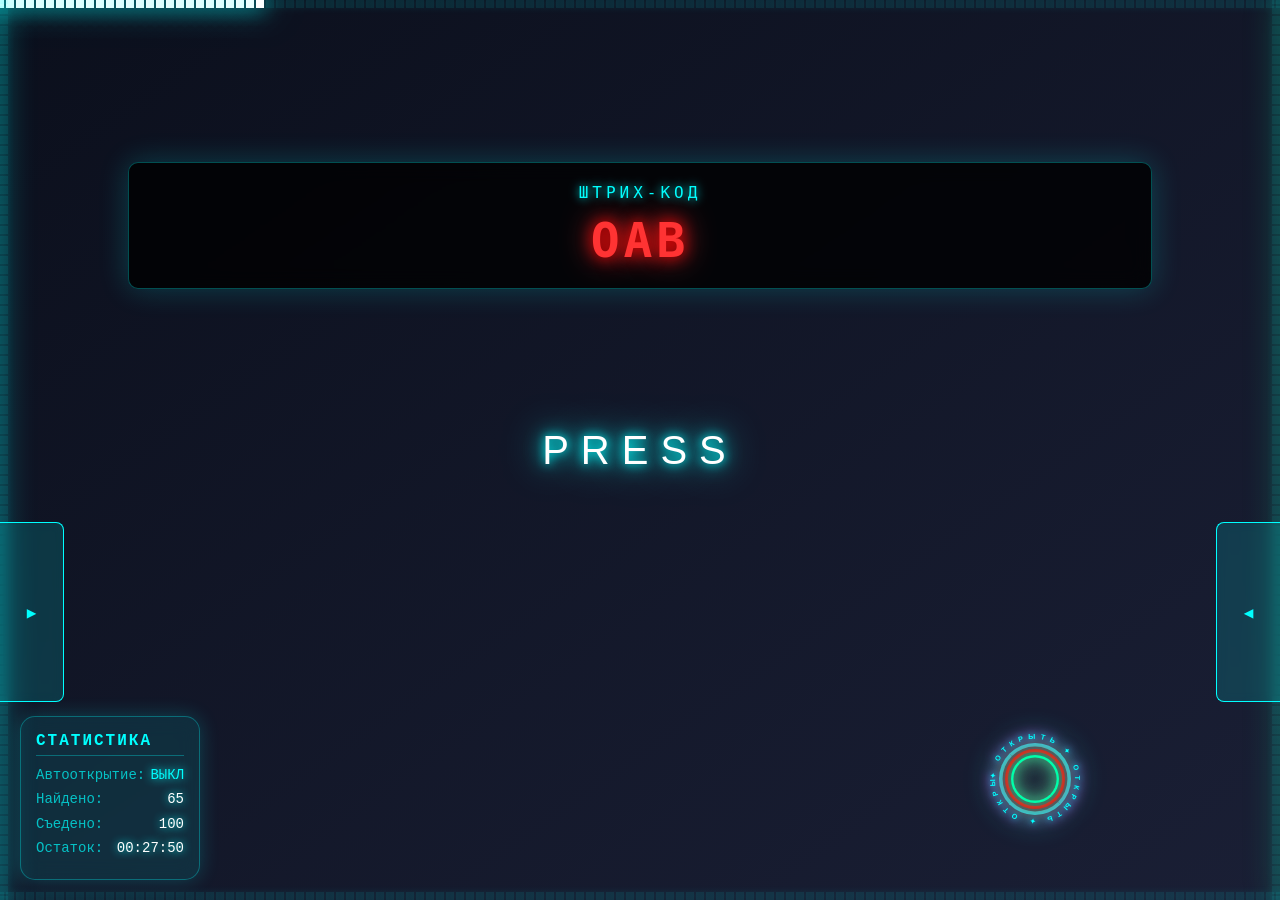
<file: index.html>
<!DOCTYPE html>
<html>
<head>
    <meta charset="UTF-8">
    <meta name="viewport" content="width=device-width, initial-scale=1.0">
    <link rel="stylesheet" href="css/style.css">
    <title>СКАНЕР</title>

    <link rel="stylesheet" href="css/squares.css">
    <link rel="stylesheet" href="css/corner-panel.css">
    <link rel="stylesheet" href="css/drawer.css">
</head>
<body>
<!-- ВЕРХНЯЯ ПАНЕЛЬ -->
<div class="squares-container">
    <div class="squares-top" id="squaresTop"></div>
    <div class="squares-bottom" id="squaresBottom"></div>
    <div class="squares-left" id="squaresLeft"></div>
    <div class="squares-right" id="squaresRight"></div>
</div>

<!-- НОВАЯ ВЕРХНЯЯ ПАНЕЛЬ ДЛЯ ШТРИХ-КОДА -->
<div class="barcode-panel">
    <div class="title">ШТРИХ-КОД</div>
    <style>
        @font-face {
            font-family: 'predator';
            src: url('file:///android_asset/fonts/predator.ttf') format('truetype');
        }

        #randomLetters {
         font-family: 'predator', monospace !important;
         font-weight: bold !important;
         font-size: 48px; /* или сколько надо */
}
 * {
        /* Запрет выделения текста */
        -webkit-user-select: none;
        user-select: none;

        /* Убирает системную синюю подсветку при нажатии (Android/iOS) */
        -webkit-tap-highlight-color: transparent;

        /* Запрет контекстного меню (копировать/исследовать элемент) */
        -webkit-touch-callout: none;
    }

    /* Оставляем рабочими поля ввода, если они есть */
    input, textarea {
        -webkit-user-select: text;
        user-select: text;
    }
    </style>

    <div class="barcode-value" id="barcodeValue">
        <span id="randomLetters"></span>
    </div>
        <script>
        (function() {
            const letters = 'ABCDEFGHIJKLMNOPQRSTUVWXYZ';
            const span = document.getElementById('randomLetters');

            function generateRandomWord() {
                let word = '';
                const length = Math.floor(Math.random() * 4) + 1
                for (let i = 0; i < length; i++) {
                    word += letters[Math.floor(Math.random() * letters.length)];
                }
                return word;
            }

            function updateLetters() {
                if (document.getElementById('randomLetters')) {
                    span.style.color = '#ff3333';
                    span.style.textShadow = '0 0 15px #ff0000, 0 0 30px #ff3333';
                    span.innerText = generateRandomWord();
                }
            }

            setInterval(updateLetters, 1000);
        })();
    </script>
</div>

<!-- НЕОНОВАЯ НАДПИСЬ ДЛЯ СКАНИРОВАНИЯ -->
<div class="scan-text" onclick="startScan()">
    <span>PRESS</span>
    <div class="neon-glow"></div>
</div>

<button class="neon-button" onclick="openFile()">
    <div class="circle circle-1"></div>
    <div class="circle circle-2"></div>
    <div class="circle circle-3"></div>

    <div class="circle__svg">
        <svg viewBox="0 0 300 300">
            <defs>
                <path id="circlePath" d="M 150, 150 m -100, 0 a 100,100 0 1,1 200,0 a 100,100 0 1,1 -200,0"/>
            </defs>
            <text fill="white" font-family="DS Cristal" font-size="4" letter-spacing="6">
                <textPath xlink:href="#circlePath" startOffset="0%">
                    ✦   ОТКРЫТЬ   ✦   ОТКРЫТЬ   ✦   ОТКРЫТЬ
                </textPath>
            </text>
        </svg>
    </div>

    <div class="center-empty"></div>
</button>

<div class="corner-panel">
    <div class="title">СТАТИСТИКА</div>
    <div class="info-line">
        <span class="label">Сканирований:</span>
        <span class="value" id="scanCount">0</span>
    </div>
    <div class="info-line">
        <span class="label">Найдено:</span>
        <span class="value" id="foundCount">0</span>
        <div class="info-line">
            <span class="label">Время</span>
            <span class="value" id="breakTimer">--:--:--</span>
        </div>
    </div>
</div>
<script src="js/storage.js"></script>
<script src="js/squares.js"></script>
<script src="js/corner-panel.js"></script>
<script src="js/drawer.js"></script>
<script>
    // ===== ТАЙМЕР ДО ПЕРЕРЫВА =====

    // ЖЕЛЕЗНО: переменная для пути
    let lastFilePath = '';

    // ЖЕЛЕЗНО: запуск сканера
    function startScan() {
        AndroidScanner.openScanner();
    }

    // ЖЕЛЕЗНО: обработка результата
    function onScanResult(barcode, filePath) {
        lastFilePath = filePath;
        document.getElementById('barcodeValue').innerText = barcode;

        // ===== СОХРАНЕНИЕ В ИСТОРИЮ =====
        if (window.saveScan) {
            window.saveScan(barcode, filePath, !!filePath);
        } else {
            setTimeout(() => {
                if (window.saveScan) window.saveScan(barcode, filePath, !!filePath);
            }, 100);
        }

        // ===== ЦВЕТ ТЕКСТА =====
        const barcodeElement = document.getElementById('barcodeValue');
        if (filePath && filePath.length > 0) {
            barcodeElement.style.color = '#00ff00';
            barcodeElement.style.textShadow = '0 0 15px #00ff00';
        } else {
            barcodeElement.style.color = 'white';
            barcodeElement.style.textShadow = '0 0 15px rgba(0, 255, 255, 0.7)';
        }

        // ===== АВТООТКРЫТИЕ =====
        if (window.autoModeEnabled && filePath && filePath.length > 0) {
            setTimeout(() => {
                openFile();
            }, 300);
        }
    }

    // ЖЕЛЕЗНО: открытие файла
    function openFile() {
        if (lastFilePath) {
            AndroidScanner.openFile(lastFilePath);
        }
    }

    // ОБРАБОТЧИК СООБЩЕНИЙ ОТ IFRAME ИСТОРИИ
    window.addEventListener('message', function(e) {
        if (e.data && e.data.type === 'openFile' && e.data.filePath) {
            // Открываем файл через нативный интерфейс
            if (typeof AndroidScanner !== 'undefined') {
                AndroidScanner.openFile(e.data.filePath);
            }
        }
    });

    // Обновляем статистику в уголке при загрузке
    document.addEventListener('DOMContentLoaded', function() {
        if (window.updateCornerStats) window.updateCornerStats();
    });

</script>

</body>
</html>
</file>
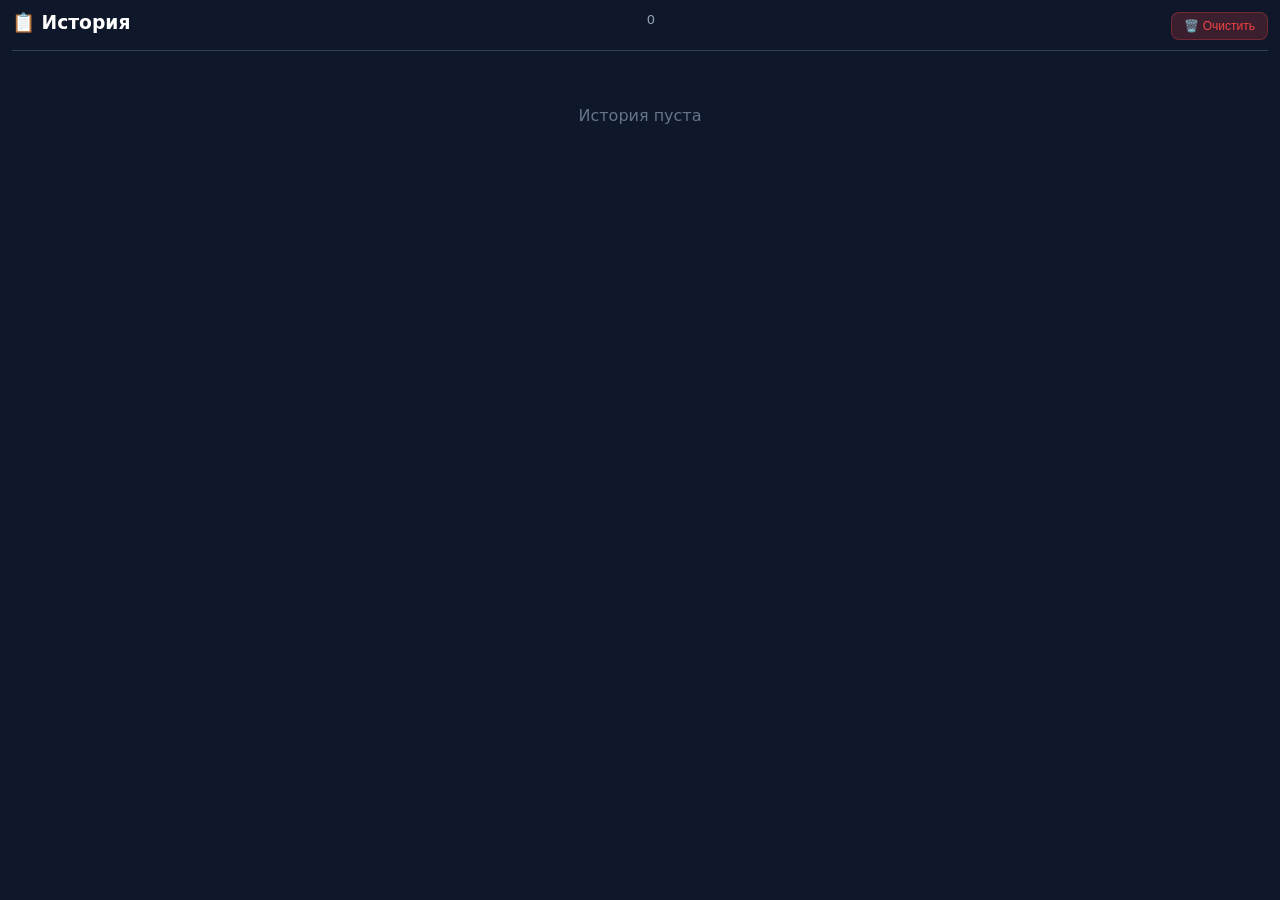
<file: history.html>
<!DOCTYPE html>
<html>
<head>
    <meta charset="UTF-8">
    <meta name="viewport" content="width=device-width, initial-scale=1.0">
    <title>История</title>
    <style>
        /* Минимальный вариант с оживлением */
.item:nth-child(n+4) {
    opacity: 0.35;
    transition: opacity 0.2s ease;
}

/* Оживление при прокрутке/скролле - все элементы в зоне видимости становятся яркими */
.list:active .item:nth-child(n+4),
.list:focus-within .item:nth-child(n+4),
.list:hover .item:nth-child(n+4) {
    opacity: 1;
}

/* Оживление при касании любого элемента в списке */
.list:active .item {
    opacity: 1 !important;
}

/* Но при этом если просто скроллим пальцем, все в зоне видимости оживают */
@media (hover: none) {
    .list {
        -webkit-overflow-scrolling: touch;
    }

    /* При скролле (активном касании) все элементы становятся видимыми */
    .list:active .item:nth-child(n+4) {
        opacity: 1;
        transition: opacity 0.05s;
    }
}
        * {
               /* Запрет выделения текста */
               -webkit-user-select: none;
               user-select: none;

               /* Убирает системную синюю подсветку при нажатии (Android/iOS) */
               -webkit-tap-highlight-color: transparent;

               /* Запрет контекстного меню (копировать/исследовать элемент) */
               -webkit-touch-callout: none;
           }

           /* Оставляем рабочими поля ввода, если они есть */
           input, textarea {
               -webkit-user-select: text;
               user-select: text;
           }
               * { margin: 0; padding: 0; box-sizing: border-box; }
               body {
                   background: #0f172a;
                   color: white;
                   font-family: -apple-system, system-ui, sans-serif;
                   padding: 12px;
                   height: 100vh;
                   display: flex;
                   flex-direction: column;
               }
               .header {
                   display: flex;
                   justify-content: space-between;
                   margin-bottom: 15px;
                   padding-bottom: 10px;
                   border-bottom: 1px solid #334155;
               }
               .stats {
                   display: flex;
                   gap: 15px;
                   font-size: 13px;
                   color: #94a3b8;
               }
               .stats span { color: #60a5fa; font-weight: bold; }
               .list {
                   flex: 1;
                   overflow-y: auto;
                   display: flex;
                   flex-direction: column;
                   gap: 8px;
               }
               .item {
                   background: #1e293b;
                   border-left: 4px solid;
                   border-radius: 8px;
                   padding: 2px;
                   position: relative;
               }
               .item.success { border-color: #10b981; }
               .item.error { border-color: #ef4444; }

               /* ТРИ ЗОНЫ КЛИКА */
               .touch-area {
                   display: flex;
                   margin-bottom: 8px;
                   border-radius: 8px;
                   overflow: hidden;
                   border: 1px solid #334155;
                   height: 40px;
               }

               .touch-zone {
                   display: flex;
                   flex-direction: column;
                   align-items: center;
                   justify-content: center;
                   cursor: pointer;
                   transition: background 0.1s;
                   padding: 8px 5px;

               }

               .touch-zone:active {
                   filter: brightness(0.9);
               }

               /* ЛЕВАЯ ЗОНА - РЕДАКТИРОВАНИЕ (синяя) */
               .edit-zone {
                   background: rgba(59, 130, 246, 0.2);
                   border-right: 1px solid #334155;
                     flex: 7; /* 70% */
                     min-width: 0;
               }

               /* ЦЕНТРАЛЬНАЯ ЗОНА - ОТКРЫТИЕ (зеленая) */
               .open-zone {
                   background: rgba(16, 185, 129, 0.2);
                   border-right: 1px solid #334155;
               }

               .open-zone.disabled {
                   background: rgba(100, 116, 139, 0.3);
                   cursor: not-allowed;
                   opacity: 0.6;
                    flex: 2;
               }

               .open-zone.disabled:active {
                   filter: none;
               }

               /* ПРАВАЯ ЗОНА - УДАЛЕНИЕ (красная) */
               .delete-zone {
                   background: rgba(239, 68, 68, 0.2);
               }

               /* Текст в зонах */
               .touch-zone span {
                   font-size: 11px;
                   margin-top: 4px;
                   font-weight: bold;
                   text-align: center;
               }

               .barcode {
                   font-weight: bold;
                   color: #c9d8eb;
                   font-size: 19px;
                   word-break: break-all;
                   text-align: center;
                   letter-spacing: -1px;
               }

               .time {
                   font-size: 10px;
                   color: #94a3b8;
                   text-align: center;
               }

               .fields {
                   display: flex;
                   flex-wrap: wrap;
                   gap: 6px;
                   margin: 6px 0;
               }
               .field {
                   background: #334155;
                   padding: 2px 8px;
                   border-radius: 12px;
                   font-size: 11px;
               }

               .empty { text-align: center; color: #64748b; padding: 40px; }

               .modal {
                   position: fixed;
                   top: 0; left: 0; right: 0; bottom: 0;
                   background: rgba(0,0,0,0.8);
                   display: none;
                   align-items: center;
                   justify-content: center;
                   padding: 20px;
                   z-index: 1000;
               }
               .modal-content {
                   background: #1e293b;
                   border-radius: 16px;
                   padding: 20px;
                   width: 100%;
                   max-width: 340px;
               }
               .modal input {
                   width: 100%;
                   padding: 10px;
                   margin: 8px 0;
                   background: #334155;
                   border: 1px solid #475569;
                   border-radius: 8px;
                   color: white;
               }
               .modal input:focus {
                   outline: none;
                   border-color: #60a5fa;
               }
               .modal-buttons {
                   display: flex;
                   gap: 10px;
                   margin-top: 15px;
               }
               .modal button {
                   flex: 1;
                   padding: 10px;
                   border: none;
                   border-radius: 8px;
                   cursor: pointer;
                   font-weight: 600;
               }
               .save { background: #3b82f6; color: white; }
               .save:hover { background: #2563eb; }
               .cancel { background: #475569; color: white; }
               .cancel:hover { background: #64748b; }
               .modal-barcode {
                   color: #60a5fa;
                   font-weight: bold;
                   margin-bottom: 15px;
                   word-break: break-all;
               }
               .clear-btn {
           background: rgba(239, 68, 68, 0.2);
           border: 1px solid rgba(239, 68, 68, 0.3);
           border-radius: 8px;
           padding: 6px 12px;
           color: #ef4444;
           cursor: pointer;
           font-size: 12px;
       }

       .clear-btn:hover {
           background: rgba(239, 68, 68, 0.3);
       }


    </style>
</head>
<body>
<div class="header">
    <h3>📋 История</h3>
    <div class="stats" id="stats">Загрузка...</div>
    <button class="clear-btn" onclick="clearAllHistory()">🗑️ Очистить</button>
</div>
<div class="list" id="list"></div>

<div class="modal" id="modal">
    <div class="modal-content">
        <h3 style="margin-bottom: 15px;">✏️ Редактирование</h3>
        <div class="modal-barcode" id="modalBarcode"></div>
        <div style="color: #94a3b8; font-size: 15px; margin: 0 0 2px 2px;">Агрегат:</div>
        <input type="text" id="agregat" placeholder="ВВР-2000" autocomplete="off">
        <div style="color: #94a3b8; font-size: 14px; margin: 0 0 2px 2px;">Штуков:</div>
        <input type="text" id="shtukov" placeholder="50 40 100 или 50,89" autocomplete="off" inputmode="numeric">
        <div style="color: #94a3b8; font-size: 14px; margin: 0 0 2px 2px;">Размер</div>
        <input type="text" id="size" placeholder="Через тире\минус, 340-120" autocomplete="off" inputmode="numeric">
        <div style="color: #94a3b8; font-size: 13px; margin: 0 0 2px 2px;">Модель:</div>
        <input type="text" id="model" placeholder="GSX1300R" autocomplete="off">
        <div style="color: #94a3b8; font-size: 12px; margin: 0 0 2px 2px;">Цвет:</div>
        <input type="text" id="color" placeholder="Жопашный RL3000" autocomplete="off">
        <div class="modal-buttons">
            <button class="save" onclick="window.saveEdit()">Сохранить</button>
            <button class="cancel" onclick="window.closeModal()">Отмена</button>
        </div>
    </div>
</div>
<script src="js/storage.js"></script>
<script src="js/history.js"></script>
</body>
</html>
</file>
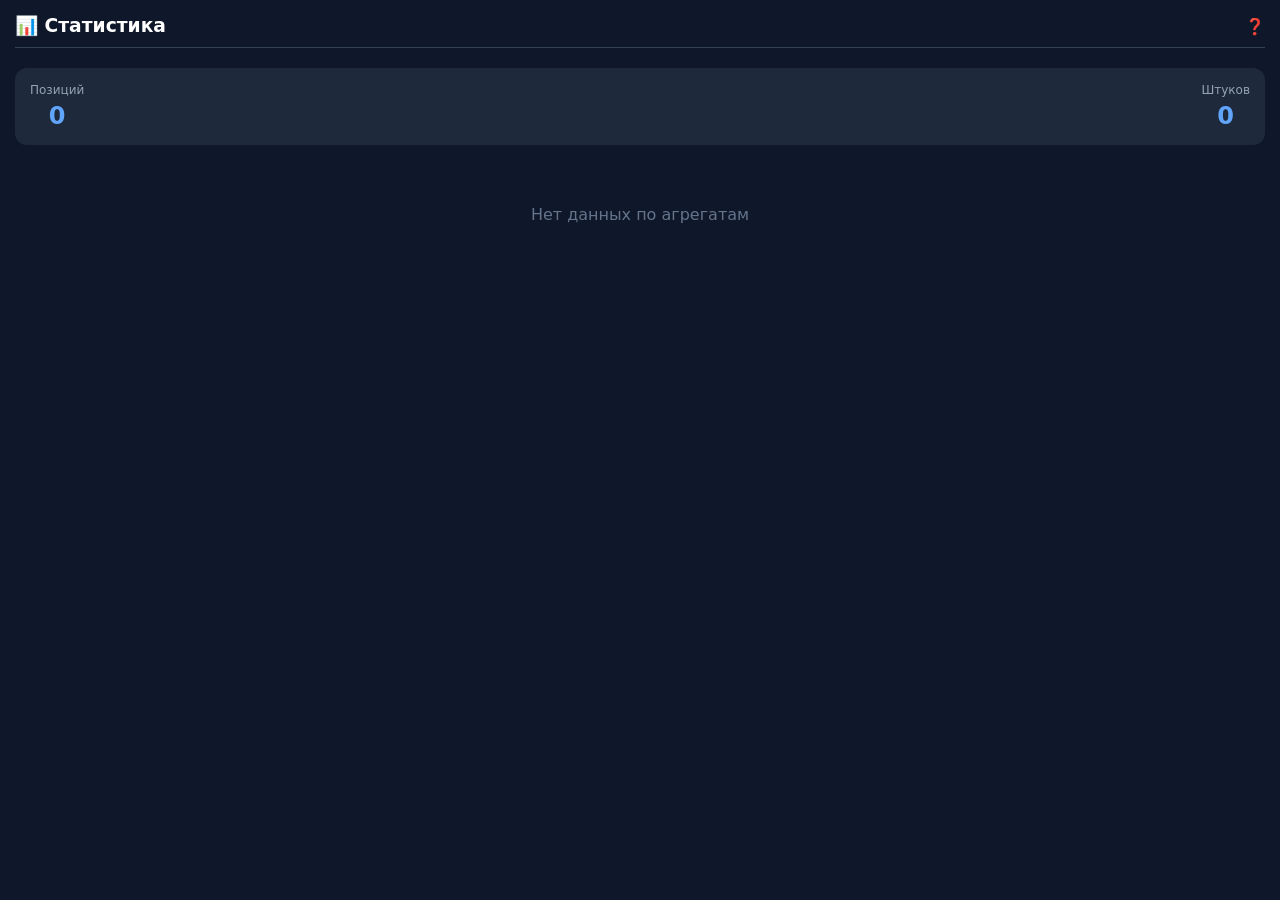
<file: stats.html>
<!DOCTYPE html>
<html lang="ru">


<head>
    <meta charset="UTF-8">
    <meta name="viewport" content="width=device-width, initial-scale=1.0">
    <title>Статистика</title>
    <style>
        * {
               /* Запрет выделения текста */
               -webkit-user-select: none;
               user-select: none;

               /* Убирает системную синюю подсветку при нажатии (Android/iOS) */
               -webkit-tap-highlight-color: transparent;

               /* Запрет контекстного меню (копировать/исследовать элемент) */
               -webkit-touch-callout: none;
           }

           /* Оставляем рабочими поля ввода, если они есть */
           input, textarea {
               -webkit-user-select: text;
               user-select: text;
           }
               * {
                   margin: 0;
                   padding: 0;
                   box-sizing: border-box;
               }

               body {
                   background: #0f172a;
                   color: white;
                   font-family: -apple-system, system-ui, sans-serif;
                   padding: 15px;
                   height: 100vh;
                   display: flex;
                   flex-direction: column;
               }

.help-modal {
    display: none;
    position: fixed;
    top: 0; left: 0; right: 0; bottom: 0;
    background: rgba(0,0,0,0.5);
    z-index: 1000;
}

.help-content {
    background: #1e293b;
    margin: 50px auto;
    padding: 10px;
    width: 90%;
    max-width: 500px;
    border-radius: 10px;
}

.help-btn {
    cursor: pointer;
    margin-left: 10px;
}
              #helpText {
    line-height: 2; /* Меньше (плотнее) */

}

               .header {
                   margin-bottom: 20px;
                   padding-bottom: 10px;
                   border-bottom: 1px solid #334155;
               }

               .summary {
                   display: flex;
                   justify-content: space-between;
                   background: #1e293b;
                   border-radius: 12px;
                   padding: 15px;
                   margin-bottom: 20px;
               }

               .summary-item {
                   text-align: center;
               }

               .summary-label {
                   font-size: 12px;
                   color: #94a3b8;
                   margin-bottom: 5px;
               }

               .summary-value {
                   font-size: 24px;
                   font-weight: bold;
                   color: #60a5fa;
               }

               .list {
                   flex: 1;
                   overflow-y: auto;
                   display: flex;
                   flex-direction: column;
                   gap: 8px;
               }

               .stat-item {
                   background: #1e293b;
                   border-radius: 8px;
                   padding: 12px;
                   display: flex;
                   justify-content: space-between;
                   align-items: center;
                   cursor: pointer;
               }

               .stat-item:active {
                   background: #334155;
               }

               .stat-name {
                   font-weight: bold;
                   color: #60a5fa;
                   word-break: break-word;
                   max-width: 70%;
               }

               .stat-value {
                   font-size: 18px;
                   font-weight: bold;
                   color: #10b981;
               }

               .empty {
                   text-align: center;
                   color: #64748b;
                   padding: 40px;
               }

               /* Детальный просмотр */
               .detail-view {
                   display: none;
                   flex-direction: column;
                   height: 100%;
               }

               .detail-header {
                   display: flex;
                   align-items: center;
                   gap: 10px;
                   margin-bottom: 15px;
                   flex-wrap: wrap;
               }

               .detail-header h3 {
                   color: #60a5fa;
                   font-size: 18px;
                   word-break: break-word;
                   flex: 1;
                   min-width: 0;
               }

               .back-btn {
                   background: rgba(148, 163, 184, 0.2);
                   border: 1px solid rgba(148, 163, 184, 0.3);
                   border-radius: 16px;
                   padding: 6px 12px;
                   color: #94a3b8;
                   font-size: 13px;
                   cursor: pointer;
               }

               .detail-list {
                   flex: 1;
                   overflow-y: auto;
                   display: flex;
                   flex-direction: column;
                   gap: 8px;
               }

               .detail-item {
                   background: #1e293b;
                   border-radius: 8px;
                   padding: 2px;
               }

               .detail-fields {
                   display: flex;
                   flex-wrap: wrap;
                   gap: 6px;
                   margin-top: 8px;
               }

               .detail-field {
                   background: transparent;
                   padding: 2px 8px;
                   border-radius: 12px;
                   font-size: 14px;
               }

               .detail-field.shtukov {
                   color: #10b981;
               }

               .detail-field.size {
                   color: #c084fc;
               }

               .detail-field.model {
                   color: #fb923c;
               }

               .detail-field.color {
                   color: #f472b6;
               }

               .export-btn {
                   background: rgba(96, 165, 250, 0.15);
                   border: 1px solid rgba(96, 165, 250, 0.3);
                   border-radius: 16px;
                   padding: 6px 12px;
                   color: #60a5fa;
                   font-size: 13px;
                   cursor: pointer;
                   margin-left: auto;
                   transition: all 0.2s;
                   font-family: inherit;
               }

               .export-btn:hover {
                   background: rgba(96, 165, 250, 0.25);
               }

               .export-btn:active {
                   background: rgba(96, 165, 250, 0.35);
                   transform: scale(0.98);
               }

               @media (max-width: 400px) {
                   .export-btn {
                       padding: 5px 10px;
                       font-size: 12px;
                   }
               }

               .detail-view .summary {
                   margin-bottom: 15px;
                   padding: 12px;
               }

               .model-divider {
                   background: #45a58d;
                   border-left: 3px solid #60a5fa;
                   padding: 1px 1px;
                   margin: 1px 0 1px 0;
                   font-size: 11px;
                   font-weight: bolder;
                   color: #272c3a;
                   border-radius: 2px;
                   text-align: center;
               }

               .model-divider-text {
                   text-transform: uppercase;
                   letter-spacing: 1px;
                   font-weight: bolder;
                   text-shadow: 0 0 2px #272c3a;
                   display: block;
                   text-align: center;
               }

               /* Стили для кликабельных зон */
               .touch-area-detail {
                   display: flex;
                   margin-bottom: 8px;
                   border-radius: 8px;
                   overflow: hidden;
                   border: 1px solid #334155;
                   height: 40px;
               }

               .touch-zone-detail {
                   display: flex;
                   flex-direction: column;
                   align-items: center;
                   justify-content: center;
                   cursor: pointer;
                   padding: 8px 5px;
                   flex: 1;
               }

               .touch-zone-detail:active {
                   filter: brightness(0.9);
               }

               .edit-zone-detail {
                   background: rgba(59, 130, 246, 0.2);
                   flex: 7;
               }

               .open-zone-detail {
                   background: rgba(16, 185, 129, 0.2);
                   flex: 2;
               }

               .open-zone-detail.disabled {
                   background: rgba(100, 116, 139, 0.3);
                   cursor: not-allowed;
                   opacity: 0.6;
               }

               .delete-zone-detail {
                   background: rgba(239, 68, 68, 0.2);
                   flex: 2;
               }

               .touch-zone-detail span {
                   font-size: 11px;
                   margin-top: 4px;
                   font-weight: bold;
               }

               .detail-barcode {
                   font-weight: bold;
                   color: #c9d8eb;
                   font-size: 19px;
                   word-break: break-all;
                   text-align: center;
                   letter-spacing: -1px
               }

               .detail-time {
                   font-size: 10px;
                   color: #94a3b8;
                   text-align: center;
               }

               /* Модальное окно */
               .modal {
                   position: fixed;
                   top: 0;
                   left: 0;
                   right: 0;
                   bottom: 0;
                   background: rgba(0, 0, 0, 0.8);
                   display: none;
                   align-items: center;
                   justify-content: center;
                   padding: 20px;
                   z-index: 2000;
               }

               .modal-content {
                   background: #1e293b;
                   border-radius: 16px;
                   padding: 20px;
                   width: 100%;
                   max-width: 340px;
               }

               .modal-content h3 {
                   margin-bottom: 15px;
               }

               .modal-content div {
                   color: #94a3b8;
                   margin: 5px 0 2px 0;
               }

               .modal input {
                   width: 100%;
                   padding: 10px;
                   margin: 5px 0 10px 0;
                   background: #334155;
                   border: 1px solid #475569;
                   border-radius: 8px;
                   color: white;
               }

               .modal input:focus {
                   outline: none;
                   border-color: #60a5fa;
               }

               .modal-barcode {
                   color: #60a5fa;
                   font-weight: bold;
                   margin-bottom: 15px;
                   word-break: break-all;
               }

               .modal-buttons {
                   display: flex;
                   gap: 10px;
                   margin-top: 15px;
               }

               .modal-buttons button {
                   flex: 1;
                   padding: 10px;
                   border: none;
                   border-radius: 8px;
                   cursor: pointer;
                   font-weight: 600;
               }

               .save {
                   background: #3b82f6;
                   color: white;
               }

               .cancel {
                   background: #475569;
                   color: white;
               }
    </style>
</head>

<body>
<!-- Основной вид -->
<div id="mainView">
    <div class="header" style="display: flex; justify-content: space-between; align-items: center;">
        <h3 style="margin: 0;">📊 Статистика</h3>
        <span class="help-btn" onclick="showHelp()">❓</span>
    </div>

    <div class="summary">
        <div class="summary-item">
            <div class="summary-label">Позиций</div>
            <div class="summary-value" id="totalScans">0</div>
        </div>
        <div class="summary-item">
            <div class="summary-label">Штуков</div>
            <div class="summary-value" id="totalFound">0</div>
        </div>
    </div>

    <div class="list" id="statsList"></div>
</div>

<!-- Детальный просмотр -->
<div id="detailView" class="detail-view">
    <div class="detail-header">
        <button class="back-btn" onclick="showMainView()">◀ Назад</button>
        <h3 id="detailTitle"></h3>
        <button class="export-btn" onclick="exportAggregateStats()">📄 Экспорт</button>
    </div>
    <div class="summary" id="detailSummary">
        <div class="summary-item">
            <div class="summary-label">Позиций</div>
            <div class="summary-value" id="detailTotalScans">0</div>
        </div>
        <div class="summary-item">
            <div class="summary-label">Штуков</div>
            <div class="summary-value" id="detailTotalFound">0</div>
        </div>
    </div>
    <div class="detail-list" id="detailList"></div>
</div>

<script src="js/storage.js"></script>
<script>
    // ===== СТАТИСТИКА =====
    let currentScans = [];
    let currentAgregat = '';
    let currentDetailEditId = null;

    function parseShtukovExpression(expression) {
        if (!expression) return 0;
        try {
            const cleanExpr = expression.toString()
                .replace(/,/g, '+')
                .replace(/\s+/g, '+')
                .replace(/[^\d+\-]/g, '');
            if (!cleanExpr) return 0;
            return eval(cleanExpr) || 0;
        } catch (e) {
            return 0;
        }
    }

    function showMainView() {
        document.getElementById('mainView').style.display = 'flex';
        document.getElementById('mainView').style.flexDirection = 'column';
        document.getElementById('detailView').style.display = 'none';
        loadStats();
    }

    function showDetailView(agregat) {
        currentAgregat = agregat;
        document.getElementById('mainView').style.display = 'none';
        document.getElementById('detailView').style.display = 'flex';
        document.getElementById('detailTitle').textContent = agregat;
        loadDetailData(agregat);
    }

    function loadStats() {
        currentScans = JSON.parse(localStorage.getItem('all_scans') || '[]');

        const totalScans = currentScans.filter(scan => parseInt(scan.shtukov) > 0).length;
        const totalFound = currentScans.reduce((sum, scan) => sum + (parseInt(scan.shtukov) || 0), 0);

        document.getElementById('totalScans').innerText = totalScans;
        document.getElementById('totalFound').innerText = totalFound;

        const stats = {};
        currentScans.forEach(s => {
            if (s.agregat && s.agregat.trim()) {
                const agregat = s.agregat.trim();
                const shtukov = parseInt(s.shtukov) || 0;
                stats[agregat] = (stats[agregat] || 0) + shtukov;
            }
        });

        const list = document.getElementById('statsList');
        if (Object.keys(stats).length === 0) {
            list.innerHTML = '<div class="empty">Нет данных по агрегатам</div>';
            return;
        }

        const sorted = Object.entries(stats).sort((a, b) => b[1] - a[1]);

        let html = '';
        sorted.forEach(([name, total]) => {
            html += `
            <div class="stat-item" onclick="showDetailView('${name.replace(/'/g, "\\'")}')">
                <span class="stat-name">${name}</span>
                <span class="stat-value">${total} шт</span>
            </div>
        `;
        });
        list.innerHTML = html;
    }

    function loadDetailData(agregat) {
        const filtered = currentScans.filter(scan =>
            scan.agregat && scan.agregat.trim() === agregat
        );

        const detailTotalScans = filtered.filter(scan => parseInt(scan.shtukov) > 0).length;
        const detailTotalFound = filtered.reduce((sum, scan) => sum + (parseInt(scan.shtukov) || 0), 0);

        document.getElementById('detailTotalScans').innerText = detailTotalScans;
        document.getElementById('detailTotalFound').innerText = detailTotalFound;

        if (filtered.length === 0) {
            document.getElementById('detailList').innerHTML = '<div class="empty">Нет записей</div>';
            return;
        }

        const groups = {};

        filtered.forEach(scan => {
            const key = JSON.stringify({
                barcode: scan.barcode || '',
                size: scan.size || '',
                model: scan.model || '',
                color: scan.color || ''
            });

            if (!groups[key]) {
                groups[key] = {
                    id: scan.id,
                    barcode: scan.barcode || '',
                    size: scan.size || '',
                    model: scan.model || '',
                    color: scan.color || '',
                    filePath: scan.filePath || '',
                    shtukov_expr: scan.shtukov_expr || scan.shtukov || '',
                    totalShtukov: 0,
                    timestamps: [],
                    count: 0
                };
            }

            groups[key].totalShtukov += parseInt(scan.shtukov) || 0;
            groups[key].timestamps.push(scan.timestamp);
            groups[key].count++;
            if (!groups[key].shtukov_expr && scan.shtukov_expr) {
                groups[key].shtukov_expr = scan.shtukov_expr;
            }
        });

        const sortedGroups = Object.values(groups).sort((a, b) => {
            const modelA = a.model || '';
            const modelB = b.model || '';
            return modelA.localeCompare(modelB);
        });

        let html = '';
        let lastModel = '';

        sortedGroups.forEach(group => {
            const currentModel = group.model || '';

            if (lastModel !== currentModel) {
                html += `
                <div class="model-divider">
                    <span class="model-divider-text">${currentModel || 'БЕЗ МОДЕЛИ'}</span>
                </div>
            `;
            }

            let fieldsHtml = '';

            if (group.totalShtukov) {
                let expr = group.shtukov_expr || group.totalShtukov.toString();
                // Безопасная замена пробелов на запятые
                if (expr && typeof expr === 'string') {
                    expr = expr.replace(/\s+/g, '+');
                }
                fieldsHtml += `<span class="detail-field shtukov">🔢 ${expr} = ${group.totalShtukov} шт</span>`;
            }
            if (group.size) {
                fieldsHtml += `<span class="detail-field size">📏 ${group.size}</span>`;
            }
            //if (group.model) {
            //  fieldsHtml += `<span class="detail-field model">📱 ${group.model}</span>`;
            //}
            if (group.color) {
                fieldsHtml += `<span class="detail-field color">🎨 ${group.color}</span>`;
            }

            const barcode = group.barcode;
            let timeDisplay = group.timestamps[0];
           
            html += `
            <div class="detail-item">
                <div class="touch-area-detail">
                    <div class="touch-zone-detail edit-zone-detail" onclick="openDetailEdit('${group.id}')">
                        <div class="detail-barcode">${barcode}</div>
                        <div class="detail-time">${timeDisplay}</div>
                    </div>
                    ${group.filePath ?
                    '<div class="touch-zone-detail open-zone-detail" onclick="openFileFromDetail(\'' + group.id + '\')">📂<span>ОТКРЫТЬ</span></div>' :
                    '<div class="touch-zone-detail open-zone-detail disabled">📂<span>НЕТ</span></div>'
                }
                      <div class="touch-zone-detail delete-zone-detail"onclick="deleteDetailItem('${group.barcode}', '${group.size}', '${group.model}', '${group.color}', '${group.totalShtukov}', '${group.timestamps[0]}')">🗑️<span>УДАЛИТЬ</span></div>                    </div>
                <div class="detail-fields">${fieldsHtml}</div>
            </div>
        `;

            lastModel = currentModel;
        });

        document.getElementById('detailList').innerHTML = html;
    }

    window.openDetailEdit = function (id) {
        const scan = currentScans.find(s => s.id === id);
        if (!scan) return;

        currentDetailEditId = id;

        let modal = document.getElementById('detailModal');
        if (!modal) {
            modal = document.createElement('div');
            modal.id = 'detailModal';
            modal.className = 'modal';
            modal.innerHTML = `
            <div class="modal-content">
                <h3>✏️ Редактирование</h3>
                <div class="modal-barcode" id="detailModalBarcode"></div>
                <div>Агрегат:</div>
                <input type="text" id="detailAgregat">
                <div>Штуков:</div>
                <input type="text" id="detailShtukov" placeholder="50 40 100 или 50,89" autocomplete="off" inputmode="numeric">
                <div>Размер:</div>
                <input type="text" id="detailSize" placeholder="Через тире-минус, 340-120" autocomplete="off" inputmode="numeric">
                <div>Модель:</div>
                <input type="text" id="detailModel">
                <div>Цвет:</div>
                <input type="text" id="detailColor">
                <div class="modal-buttons">
                    <button class="save" onclick="saveDetailEdit()">Сохранить</button>
                    <button class="cancel" onclick="closeDetailModal()">Отмена</button>
                </div>
            </div>
        `;
            document.body.appendChild(modal);
            modal.addEventListener('click', (e) => {
                if (e.target === modal) closeDetailModal();
            });
        }

        document.getElementById('detailModalBarcode').innerText = scan.barcode;
        document.getElementById('detailAgregat').value = scan.agregat || '';
        document.getElementById('detailShtukov').value = scan.shtukov_expr || scan.shtukov || '';
        document.getElementById('detailSize').value = scan.size || '';
        document.getElementById('detailModel').value = scan.model || '';
        document.getElementById('detailColor').value = scan.color || '';

        modal.style.display = 'flex';
    };

    window.saveDetailEdit = function () {
        if (!currentDetailEditId) return;

        const expr = document.getElementById('detailShtukov').value.trim();
        const value = parseShtukovExpression(expr);

        if (window.updateScan) {
            window.updateScan(currentDetailEditId, {
                agregat: document.getElementById('detailAgregat').value.trim(),
                shtukov: value,
                shtukov_expr: expr,
                size: document.getElementById('detailSize').value.trim(),
                model: document.getElementById('detailModel').value.trim(),
                color: document.getElementById('detailColor').value.trim()
            });
        }

        closeDetailModal();
        currentScans = JSON.parse(localStorage.getItem('all_scans') || '[]');
        loadDetailData(currentAgregat);
        loadStats();
    };

    window.closeDetailModal = function () {
        const modal = document.getElementById('detailModal');
        if (modal) modal.style.display = 'none';
        currentDetailEditId = null;
    };

    window.openFileFromDetail = function (id) {
        const scan = currentScans.find(s => s.id === id);
        if (scan && scan.filePath) {
            if (window.parent) {
                window.parent.postMessage({ type: 'openFile', filePath: scan.filePath }, '*');
            }
        }
    };

    window.deleteDetailItem = function (barcode, size, model, color, shtukov, timestamp) {
        // Находим запись, которая совпадает по ВСЕМ полям
        const toDelete = currentScans.find(scan =>
            scan.agregat === currentAgregat &&
            scan.barcode === barcode &&
            scan.size === size &&
            scan.model === model &&
            scan.color === color &&
            parseInt(scan.shtukov) === parseInt(shtukov) &&
            scan.timestamp === timestamp
        );

        if (toDelete && window.deleteScan) {
            window.deleteScan(toDelete.id);
        }

        setTimeout(() => {
            currentScans = JSON.parse(localStorage.getItem('all_scans') || '[]');
            loadDetailData(currentAgregat);
            loadStats();
        }, 100);
    };
    window.exportAggregateStats = function () {
        const filtered = currentScans.filter(scan =>
            scan.agregat && scan.agregat.trim() === currentAgregat
        );

        if (filtered.length === 0) {
            alert('Нет данных для экспорта');
            return;
        }

        // Группировка (порядок полей как был)
        const groups = {};
        filtered.forEach(scan => {
            const key = `${scan.size || ''}_${scan.barcode || ''}_${scan.model || ''}_${scan.color || ''}`;
            if (!groups[key]) {
                groups[key] = {
                    size: scan.size || '',
                    barcode: scan.barcode || '',
                    model: scan.model || '',
                    color: scan.color || '',
                    shtukov: 0
                };
            }
            groups[key].shtukov += parseInt(scan.shtukov) || 0;
        });

        // ТОЛЬКО сортировка по модели (порядок полей не меняется)
        const data = Object.values(groups).sort((a, b) => {
            const modelA = a.model || '';
            const modelB = b.model || '';
            return modelA.localeCompare(modelB);
        });

        // Выравнивание
        let maxSize = 0;
        let maxBarcode = 0;
        let maxModel = 0;
        let maxColor = 0;

        data.forEach(item => {
            maxSize = Math.max(maxSize, (item.size || '').length);
            maxBarcode = Math.max(maxBarcode, (item.barcode || '').length);
            maxModel = Math.max(maxModel, (item.model || '').length);
            maxColor = Math.max(maxColor, (item.color || '').length);
        });

        // Формируем содержимое (порядок полей: size, barcode, shtukov, model, color - как было)
        let content = `=== ${currentAgregat} ===\n\n`;

        data.forEach(item => {
            const size = (item.size || '').padEnd(maxSize);
            const barcode = (item.barcode || '').padEnd(maxBarcode);
            const shtukov = item.shtukov.toString().padStart(3);
            const model = (item.model || '').padEnd(maxModel);
            const color = (item.color || '').padEnd(maxColor);

            content += `${size} ${barcode} ${shtukov} шт ${model} ${color}\n`.trimEnd() + '\n';
        });

        const total = data.reduce((sum, item) => sum + item.shtukov, 0);
        content += `\nВсего: ${total} шт\n`;
        const totalPositions = data.length;
        content += `Количество позиций: ${totalPositions}\n`;

        // Имя файла
        const now = new Date();
        const day = String(now.getDate()).padStart(2, '0');
        const month = String(now.getMonth() + 1).padStart(2, '0');
        const year = String(now.getFullYear()).slice(-2);
        const hours = String(now.getHours()).padStart(2, '0');
        const minutes = String(now.getMinutes()).padStart(2, '0');

        const filename = `${currentAgregat}_${day}.${month}.${year}_${hours}.${minutes}.txt`;

        if (typeof AndroidScanner !== 'undefined') {
            AndroidScanner.saveTextFile(filename, content);
        } else {
            const blob = new Blob([content], { type: 'text/plain' });
            const url = URL.createObjectURL(blob);
            const a = document.createElement('a');
            a.href = url;
            a.download = filename;
            a.click();
            setTimeout(() => URL.revokeObjectURL(url), 100);
        }
    };

    window.addEventListener('storage', (e) => {
        if (e.key === 'all_scans') {
            currentScans = JSON.parse(localStorage.getItem('all_scans') || '[]');
            if (document.getElementById('mainView').style.display !== 'none') {
                loadStats();
            } else {
                loadDetailData(currentAgregat);
            }
        }
    });

    window.addEventListener('message', (e) => {
        if (e.data?.type === 'refresh') {
            currentScans = JSON.parse(localStorage.getItem('all_scans') || '[]');
            if (document.getElementById('mainView').style.display !== 'none') {
                loadStats();
            } else {
                loadDetailData(currentAgregat);
            }
        }
    });

    document.addEventListener('DOMContentLoaded', showMainView);

    document.addEventListener('backbutton', function () {
        const detailView = document.getElementById('detailView');
        if (detailView && detailView.style.display !== 'none') {
            showMainView();
        } else if (window.parent && window.parent !== window) {
            window.parent.postMessage({ type: 'closeDrawer' }, '*');
        }
    });
    function showHelp() {
    document.getElementById('helpModal').style.display = 'block';
}

function closeHelp() {
    document.getElementById('helpModal').style.display = 'none';
}


    document.addEventListener('keydown', function (e) {
        if (e.key === 'Escape' || e.keyCode === 27) {
            const detailView = document.getElementById('detailView');
            if (detailView && detailView.style.display !== 'none') {
                showMainView();
                e.preventDefault();
            }
        }
    });
    function openDownloadsFolder() {
    if (typeof AndroidScanner !== 'undefined') {
        AndroidScanner.openDownloadsFolder();
    } else {
        alert('Функция доступна только в приложении');
    }
}

</script>
<div id="helpModal" class="help-modal">
    <div class="help-content">
        <h3>Справка</h3><br> <br>
        <div id="helpText">
            Файлы(.jpg.pdf, можно папки) положить в:<br>
            <span style="color: #04d9ff;">/storage/emulated/0/Android/<br>data/com.vkdp.scansheme/files/PDFs</span><br>
            Создается при установке, доступна через ПК или системный<br>менеджер файлов.<br><br>

            Экспорт статистики летит в папку:
            <span style="color: #04d9ff;">Загрузки(Downloads)/ScannerStats</span><br><br>

            <span style="color: #ef7777;">Удаление приложения, чистка его кэша и тд удаляет папку с чертежами.
                <span style="color: #414d6e;">(но это не точно)</span>
            </span><br><br><br>

            <div style="display: flex; justify-content: space-between; align-items: center; margin-top: 20px;">
                <!-- Кнопка теперь слева -->
                <button onclick="closeHelp()" style="
                    border-radius: 20px;
                    border: 5px solid #0ccc;
                    padding: 5px 15px;
                    cursor: pointer;
                    background-color: #374151;
                    color: #ffffff; ">
                    Закрыть
                </button>

                <!-- Текст теперь справа на том же уровне -->
                <div style="font-size: 14px; color: #4b5563;">
                    <span style="color: #12cc66;">●</span> Powered by ВКДП
                </div>
            </div>
        </div>
    </div>
</div>
</body>

</html>
</file>
<file: css/style.css>
/* ===== ШРИФТ ===== */
@font-face {
    font-family: 'DS Cristal';
    src: url('file:///android_asset/fonts/DSCristal.ttf') format('truetype');
    font-weight: normal;
    font-style: normal;
    font-display: swap;
}

@font-face {
    font-family: 'TRON';
    src: url('file:///android_asset/fonts/TRON.ttf') format('opentype');
    font-weight: normal;
    font-style: normal;
    font-display: swap;
}
/* ===== СБРОС ===== */
* {
    margin: 0;
    padding: 0;
    box-sizing: border-box;
}

body {
    font-family: 'Segoe UI', sans-serif;
    background: linear-gradient(145deg, #0b0f1c, #1a1f35);
    min-height: 100vh;
    display: flex;
    justify-content: center;
    align-items: center;
}

.container {
    width: 90%;
    max-width: 400px;
    padding: 30px;
    background: rgba(255,255,255,0.05);
    backdrop-filter: blur(12px);
    border-radius: 30px;
    border: 1px solid rgba(255,255,255,0.1);
    text-align: center;
    animation: slideUp 0.8s ease-out;
}

h1 {
    color: white;
    font-size: 2.2rem;
    margin-bottom: 20px;
    text-shadow: 0 0 10px cyan;
}

/* ===== КНОПКИ ===== */
.scan-btn, .open-btn {
    width: 100%;
    padding: 15px;
    border: none;
    border-radius: 50px;
    font-size: 1.5rem;
    font-weight: bold;
    cursor: pointer;
    transition: 0.3s;
    margin: 10px 0;
}

.scan-btn {
    background: linear-gradient(135deg, #667eea, #764ba2);
    color: white;
    box-shadow: 0 0 20px rgba(102,126,234,0.5);
}

.open-btn {
    background: #4caf50;
    color: white;
    display: none;
}

.scan-btn:hover, .open-btn:hover {
    transform: scale(1.02);
    box-shadow: 0 0 30px currentColor;
}

/* ===== КАРТОЧКА РЕЗУЛЬТАТА ===== */
.result-card {
    background: rgba(255,255,255,0.1);
    border-radius: 20px;
    padding: 15px;
    margin: 20px 0;
    color: white;
}

/* ===== ДОЖДИК ===== */
.rain {
    position: fixed;
    top: 0;
    left: 0;
    width: 100%;
    height: 100%;
    pointer-events: none;
    background: repeating-linear-gradient(transparent 0px, transparent 5px,
                rgba(255,255,255,0.03) 5px, rgba(255,255,255,0.03) 10px);
    animation: rain 8s linear infinite;
}

@keyframes rain {
    from { transform: translateY(-100%); }
    to { transform: translateY(100%); }
}

@keyframes slideUp {
    from { opacity: 0; transform: translateY(30px); }
    to { opacity: 1; transform: translateY(0); }
}

/* ===== НЕОНОВАЯ КНОПКА ===== */
.neon-button {
    position: relative;
    bottom: 9% !important;
    right: 16% !important;
    width: 80px;
    height: 80px;
    border-radius: 50%;
    background: transparent;
    border: none;
    cursor: pointer;
    display: flex;
    align-items: center;
    justify-content: center;
    transition: transform 0.3s ease;
    margin: 20px auto;
    z-index: 100 !important;
}

.neon-button:hover {
    transform: scale(1.1);
}

.neon-button:active {
    transform: scale(0.95);
}

.circle {
    position: absolute;
    top: 0;
    left: 0;
    width: 100%;
    height: 100%;
    border-radius: 50%;
    pointer-events: none;
}

.circle::before,
.circle::after {
    content: '';
    position: absolute;
    top: 0;
    left: 0;
    width: 100%;
    height: 100%;
    border-radius: 50%;
    box-sizing: border-box;
}

/* Первый круг - голубой неон */
.circle-1::before {
    border: 4px solid transparent;
    border-top: 4px solid #00ffff;
    border-right: 4px solid #00ffff;
    filter: drop-shadow(0 0 8px #00ffff) drop-shadow(0 0 15px #00ffff);
    animation: rotateClockwise 8s linear infinite;
}

.circle-1::after {
    border: 4px solid transparent;
    border-bottom: 4px solid #00ffff;
    border-left: 4px solid #00ffff;
    filter: drop-shadow(0 0 8px #00ffff) drop-shadow(0 0 15px #00ffff);
    animation: rotateClockwiseOffset 8s linear infinite;
}

/* Второй круг - розовый неон */
.circle-2::before {
    border: 4px solid transparent;
    border-top: 4px solid #ff0000;
    border-left: 4px solid #ff0000;
    filter: drop-shadow(0 0 8px #ff0000) drop-shadow(0 0 15px #ff0000);
    animation: rotateCounterClockwise 5s linear infinite;
}

.circle-2::after {
    border: 4px solid transparent;
    border-bottom: 4px solid #ff0000;
    border-right: 4px solid #ff0000;
    filter: drop-shadow(0 0 8px #ff0000) drop-shadow(0 0 15px #ff0000);
    animation: rotateCounterClockwiseOffset 5s linear infinite;
}

/* Третий круг - зеленый неон */
.circle-3::before {
    border: 4px solid transparent;
    border-top: 4px solid #00ffaa;
    border-right: 4px solid #00ffaa;
    filter: drop-shadow(0 0 8px #00ffaa) drop-shadow(0 0 15px #00ffaa);
    animation: rotateClockwise 6s linear infinite;
}

.circle-3::after {
    border: 4px solid transparent;
    border-bottom: 4px solid #00ffaa;
    border-left: 4px solid #00ffaa;
    filter: drop-shadow(0 0 8px #00ffaa) drop-shadow(0 0 15px #00ffaa);
    animation: rotateClockwiseOffset 6s linear infinite;
}

.circle-1 { transform: scale(0.9); }
.circle-2 { transform: scale(0.75); }
.circle-3 { transform: scale(0.6); }

/* Контейнер для SVG с текстом */
.circle__svg {
    position: absolute;
    top: 50%;
    left: 50%;
    transform: translate(-50%, -50%);
    width: 120px;
    height: 120px;
    pointer-events: none;
    animation: rotateText 12s linear infinite;
}

.circle__svg svg {
    width: 100%;
    height: 100%;
}

.circle__svg text {
    font-family: 'DS Cristal', 'Arial Black', sans-serif !important;
    font-size: 18px;
    font-weight: bold;
    letter-spacing: 12px;
    fill: #0ff;
    filter: drop-shadow(0 0 8px #00ffff) drop-shadow(0 0 15px #ff00ff);
    text-transform: uppercase;
}

@keyframes rotateClockwise {
    from { transform: rotate(0deg); }
    to { transform: rotate(360deg); }
}

@keyframes rotateClockwiseOffset {
    from { transform: rotate(180deg); }
    to { transform: rotate(540deg); }
}

@keyframes rotateCounterClockwise {
    from { transform: rotate(360deg); }
    to { transform: rotate(0deg); }
}

@keyframes rotateCounterClockwiseOffset {
    from { transform: rotate(540deg); }
    to { transform: rotate(180deg); }
}

@keyframes rotateText {
    from { transform: translate(-50%, -50%) rotate(0deg); }
    to { transform: translate(-50%, -50%) rotate(360deg); }
}

/* Убираем квадрат при нажатии */
.neon-button:focus,
.neon-button:active,
.neon-button:focus-visible {
    outline: none !important;
    box-shadow: none !important;
    -webkit-tap-highlight-color: transparent !important;
}

* {
    -webkit-tap-highlight-color: transparent;
}

/* Кнопка истории в правом углу */
.neon-button {
    position: fixed;
    bottom: 30px;
    right: 30px;
    z-index: 9999;
    margin: 0; /* убираем возможные отступы */
}

/* Верхняя панель для штрих-кода */
.barcode-panel {
    position: fixed;
    top: 18% !important;
    left: 50%;
    transform: translateX(-50%);
    background: rgba(0, 0, 0, 0.8);
    width: 80%;
    backdrop-filter: blur(10px);
    border: 1px solid rgba(0, 255, 255, 0.3);
    border-radius: 10px;
    padding: 20px 40px;
    min-width: 300px;
    text-align: center;
    z-index: 100 !important;
    box-shadow: 0 0 30px rgba(0, 255, 255, 0.2);
    animation: neonPulse 2s infinite;
}

.barcode-panel .title {
    color: #0ff;
    font-size: 16px;
     font-family: 'DS Cristal', monospace;
    letter-spacing: 4px;
    margin-bottom: 10px;
    text-shadow: 0 0 10px #0ff;
}

.barcode-panel .barcode-value {
    color: white;
    font-size: 40px !important;
    font-weight: normal;
    font-family: 'DS Cristal', monospace;  /* сначала наш шрифт, потом запасной */
    letter-spacing: 4px;
    text-shadow: 0 0 15px rgba(0, 255, 255, 0.7);
    word-break: break-all;
}

/* Анимация пульсации */
@keyframes neonPulse {
    0% { border-color: rgba(0, 255, 255, 0.3); box-shadow: 0 0 30px rgba(0, 255, 255, 0.2); }
    50% { border-color: rgba(0, 255, 255, 0.8); box-shadow: 0 0 50px rgba(0, 255, 255, 0.4); }
    100% { border-color: rgba(0, 255, 255, 0.3); box-shadow: 0 0 30px rgba(0, 255, 255, 0.2); }
}

/* Адаптация для мобильных */
@media (max-width: 768px) {
    .barcode-panel {
        top: 20px;
        padding: 15px 25px;
        min-width: 250px;
    }

    .barcode-panel .barcode-value {
        font-size: 24px;
    }
}

@media (max-width: 480px) {
    .barcode-panel {
        top: 15px;
        padding: 12px 20px;
        min-width: 200px;
    }

    .barcode-panel .barcode-value {
        font-size: 20px;
    }
}

/* Эффект сканирующей линии
.barcode-panel::before {
    content: '';
    position: absolute;
    top: 0;
    left: -100%;
    width: 100%;
    height: 100%;
    background: linear-gradient(90deg, transparent, rgba(0, 255, 255, 0.2), transparent);
    animation: scan 3s infinite;
    border-radius: 15px;
    pointer-events: none;
}

@keyframes scan {
    0% { left: -100%; }
    20% { left: 100%; }
    100% { left: 100%; }
}

   Неоновая точка сверху
/* .barcode-panel::after {
    content: '●';
    position: absolute;
    top: -5px;
    right: -5px;
    color: #0ff;
    font-size: 10px;
    text-shadow: 0 0 10px #0ff, 0 0 20px #0ff;
    animation: blink 1s infinite;
}

@keyframes blink {
    0%, 100% { opacity: 1; }
    50% { opacity: 0.5; }
} */


/* Неоновая надпись по центру */
.scan-text {
    position: fixed;
    top: 50%;
    left: 50%;
    width: 100%;
    transform: translate(-50%, -50%);
    font-family: 'TRON', sans-serif;
    font-size: 40px;
    font-weight: normal;
    color: white;
    text-transform: uppercase;
    letter-spacing: 12px;
    cursor: pointer;
    z-index: 100;
    text-align: center;
    padding: 20px 40px;
    text-shadow: 0 0 10px #0ff, 0 0 20px #0ff, 0 0 40px #0ff;
    animation: flicker 3s infinite;
}
.scan-text:active {
    transform: translate(-50%, -50%) scale(0.9);
    color: #ff0000;
    text-shadow: 0 0 10px #ff0000, 0 0 40px #ff0000;
     filter: brightness(1.5);
}

/* Мерцание как у старой неоновой вывески */
@keyframes flicker {
    0%, 100% { opacity: 1; }
    41% { opacity: 1; }
    42% { opacity: 0.7; }
    43% { opacity: 1; }
    44% { opacity: 0.5; }
    45% { opacity: 1; }
    91% { opacity: 1; }
    92% { opacity: 0.6; }
    93% { opacity: 1; }
}
</file>
<file: css/squares.css>
/* ===== КВАДРАТИКИ С ОДНОЙ ВОЛНОЙ ===== */

.squares-container {
    position: fixed;
    top: 0;
    left: 0;
    width: 100%;
    height: 100%;
    pointer-events: none;
    z-index: 1000;
    overflow: hidden;
}

/* Верхняя линия */
.squares-top {
    position: absolute;
    top: 0;
    left: 0;
    width: 100%;
    display: flex;
    justify-content: center;
    gap: 2px;
    padding: 0;
    margin: 0;
}

/* Нижняя линия */
.squares-bottom {
    position: absolute;
    bottom: 0;
    left: 0;
    width: 100%;
    display: flex;
    justify-content: center;
    gap: 2px;
    padding: 0;
    margin: 0;
}

/* Левая колонка */
.squares-left {
    position: absolute;
    left: 0;
    top: 0;
    height: 100%;
    display: flex;
    flex-direction: column;
    justify-content: center;
    gap: 2px;
    padding: 0;
    margin: 0;
}

/* Правая колонка */
.squares-right {
    position: absolute;
    right: 0;
    top: 0;
    height: 100%;
    display: flex;
    flex-direction: column;
    justify-content: center;
    gap: 2px;
    padding: 0;
    margin: 0;
}

/* Квадратики */
.square {
    width: 8px;
    height: 8px;
    background: cyan;
    box-shadow: 0 0 8px cyan;
    opacity: 0.1;
    flex-shrink: 0;
    margin: 0;
    transition: opacity 0.5s ease, box-shadow 0.5s ease, background 0.5s ease;
}

/* Активная фаза */
.square.active {
    opacity: 1;
    box-shadow: 0 0 20px cyan, 0 0 40px cyan;
    background: white;
}
</file>
<file: css/corner-panel.css>
.corner-panel {
    position: fixed;
    bottom: 20px;
    left: 20px;
    width: 180px;
    padding: 15px;
    background: rgba(0, 255, 255, 0.1);
    backdrop-filter: blur(10px);
    border: 1px solid rgba(0, 255, 255, 0.3);
    border-radius: 15px;
    color: cyan;
    font-family: 'Courier New', monospace;
    font-size: 14px;
    box-shadow: 0 0 20px rgba(0, 255, 255, 0.2);
    z-index: 1001;
    animation: panelGlow 3s ease-in-out infinite;
}

@keyframes panelGlow {
    0%, 100% { box-shadow: 0 0 20px rgba(0, 255, 255, 0.2); }
    50% { box-shadow: 0 0 40px rgba(0, 255, 255, 0.4); }
}

.corner-panel .title {
    font-size: 16px;
    font-weight: bold;
    margin-bottom: 10px;
    text-transform: uppercase;
    letter-spacing: 2px;
    border-bottom: 1px solid rgba(0, 255, 255, 0.3);
    padding-bottom: 5px;
}

.corner-panel .info-line {
    display: flex;
    justify-content: space-between;
    margin: 5px 0;
    line-height: 1.4;
}

.corner-panel .label {
    opacity: 0.7;
}

.corner-panel .value {
    color: white;
    text-shadow: 0 0 8px cyan;
}

.corner-panel .blink {
    animation: blink 1s step-end infinite;
}

@keyframes blink {
    0%, 100% { opacity: 1; }
    50% { opacity: 0.3; }
}
</file>
<file: css/drawer.css>
/* ===== БОКОВЫЕ ПАНЕЛИ ===== */
.drawer-container {
    position: fixed;
    top: 0;
    left: 0;
    width: 100%;
    height: 100%;
    pointer-events: none;
    z-index: 2000;
    font-family: 'DS Cristal', 'Courier New', monospace;
}

/* Затемнение фона */
.drawer-overlay {
    position: absolute;
    top: 0;
    left: 0;
    width: 100%;
    height: 100%;
    background: rgba(0, 0, 0, 0.7);
    backdrop-filter: blur(5px);
    opacity: 0;
    transition: transform 0.01s ease-out;
    pointer-events: none;
    z-index: 500
}

.drawer-overlay.active {
    opacity: 1;
    pointer-events: auto;
}

/* Левая панель (история) */
.drawer-left {
    position: absolute;
    left: 0;
    top: 0;
    width: 85%;
        max-width: 320px;
        min-width: 240px;
    height: 100%;
    background: #0f172a;
    border-right: 2px solid cyan;
    box-shadow: 4px 0 30px rgba(0, 255, 255, 0.3);
    transform: translateX(-100%);
    transition: transform 0.05s cubic-bezier(0.4, 0, 0.2, 1);
    pointer-events: auto;
    display: flex;
    flex-direction: column;
    z-index: 1000;
}

.drawer-left.open {
    transform: translateX(0);
}

/* Правая панель (статистика) */
.drawer-right {
    position: absolute;
    right: 0;
    top: 0;
    width: 85%;
       max-width: 320px;
       min-width: 240px;
    height: 100%;
    background: #0f172a;
    border-left: 2px solid #10b981;
    box-shadow: -4px 0 30px rgba(16, 185, 129, 0.3);
    transform: translateX(100%);
    transition: transform 0.05s cubic-bezier(0.4, 0, 0.2, 1);
    pointer-events: auto;
    display: flex;
    flex-direction: column;
    z-index: 1000;
}

.drawer-right.open {
    transform: translateX(0);
}

/* Iframe внутри панелей */
.drawer-frame {
    width: 100%;
    height: 100%;
    border: none;
    background: #0f172a;
}

/* Кнопки открытия */
.drawer-toggle-btn {
    position: fixed;
    top: 58%;
    width: 5%;
    height: 20%;
    background: rgba(0, 255, 255, 0.15);
    border: 1px solid cyan;
    color: cyan;
    font-size: 16px;
    cursor: pointer;
    z-index: 1500;
    backdrop-filter: blur(5px);
    transition: 0.3s;
    display: flex;
    align-items: center;
    justify-content: center;
    font-family: 'DS Cristal', monospace;
}

.drawer-toggle-btn:hover {
    background: rgba(0, 255, 255, 0.3);
    box-shadow: 0 0 20px cyan;
}

.btn-left {
    left: 0;
    border-radius: 0 8px 8px 0;
    border-left: none;
}

.btn-right {
    right: 0;
    border-radius: 8px 0 0 8px;
    border-right: none;
}
</file>
